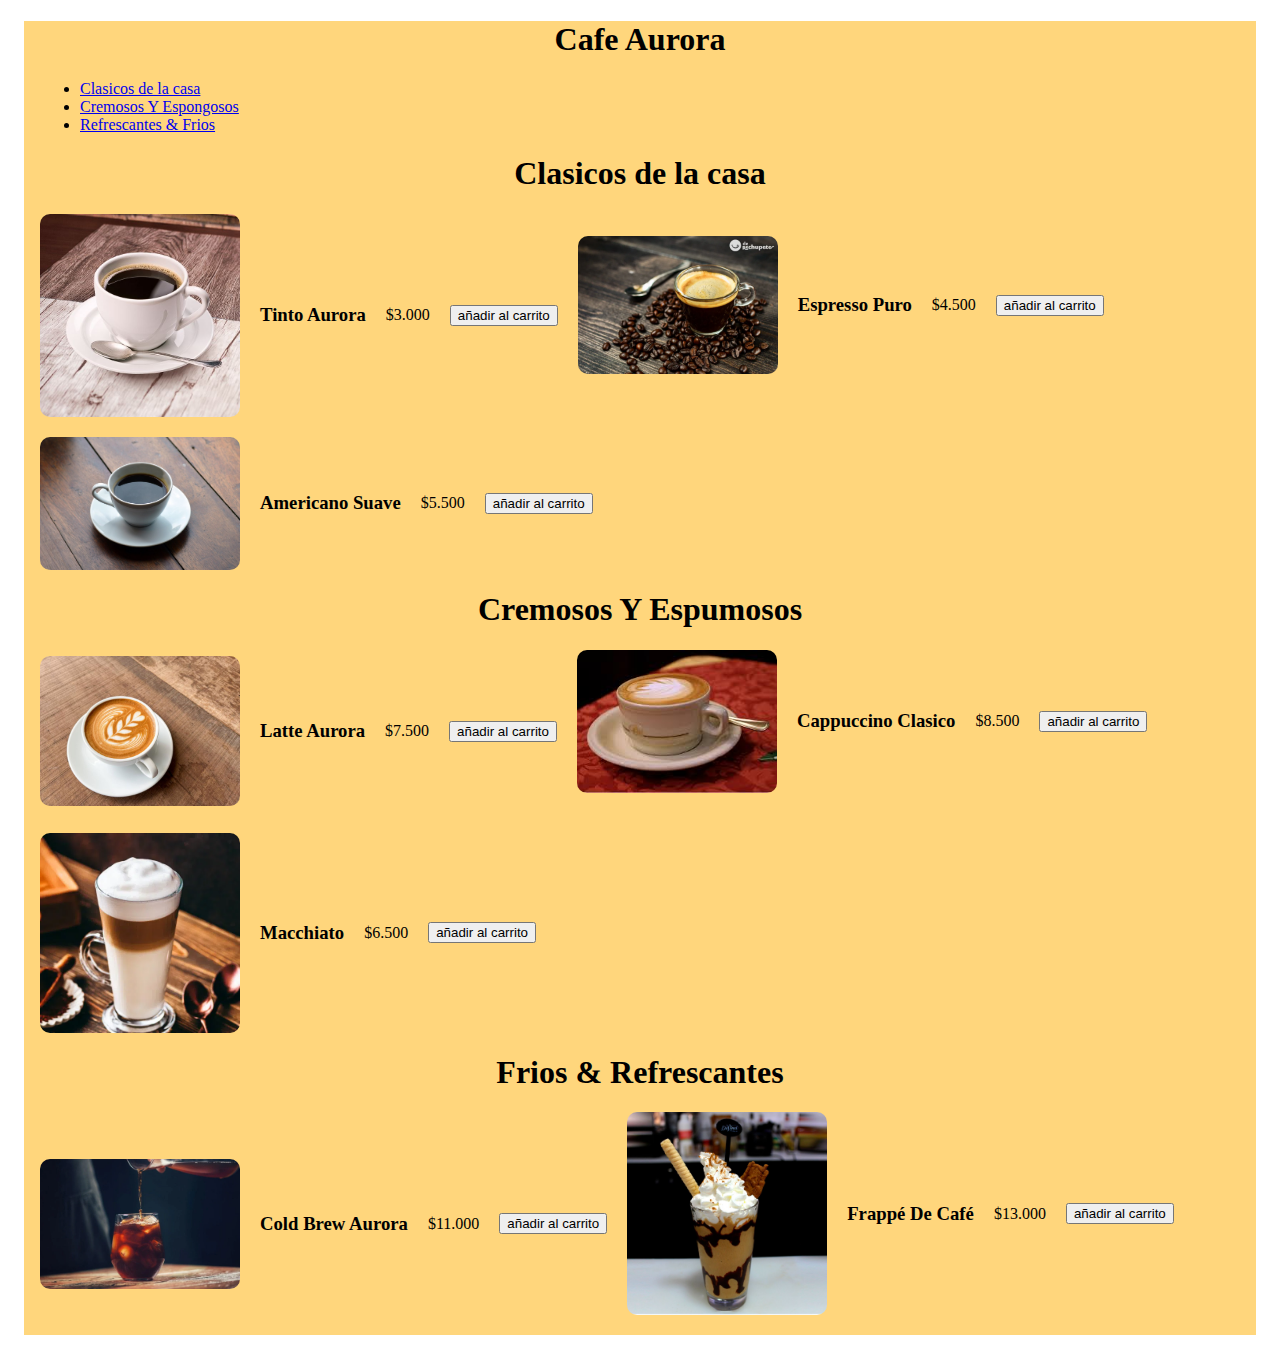
<file: index.html>
<!DOCTYPE html>
<html lang="es">
<head>
    <meta charset="UTF-8">
    <meta name="viewport" content="width=device-width, initial-scale=1.0">
    <title>Cafe Aurora</title>
    <link rel="stylesheet" href="css/style.css">
</head>
<body>
    <div class="container">
        <header>

            <h1>Cafe Aurora</h1>
            <ul>
                <li><a href="#clasicosCasa">Clasicos de la casa</a></li>
                <li><a href="#Cremosos-Y-Espumosos">Cremosos Y Espongosos</a></li>
                <li><a href="#Frios">Refrescantes & Frios</a></li>
            </ul>
        </header>

        <main>

            <section id="clasicosCasa">
                <h1>Clasicos de la casa</h1>

                <div class="productos">
                    <img src="img/TintoAurora.jpg" alt="imagen referencia tinto" class="img-cafes">
                    <h3>Tinto Aurora</h3>
                    <p>$3.000</p>
                    <button>añadir al carrito</button>

                    <div class="productos">
                        <img src="img/espressoPuro.webp" alt="imagen referencia espresso" class="img-cafes">
                        <h3>Espresso Puro</h3>
                        <p>$4.500</p>
                        <button>añadir al carrito</button>
                    </div>
                </div>
                <div class="productos">
                <img src="img/americanoSuave.jpg" alt="imagen referencia cafe amaerica" class="img-cafes">
                <h3>Americano Suave</h3>
                <p>$5.500</p>
                <button>añadir al carrito</button>
                </div>
            </section>

<!-- siguiente seccion. -->
            <section id="Cremosos-Y-Espumosos">

                <h1>Cremosos Y Espumosos</h1>
            <div class="productos">
                    <img src="img/Latte Aurora.jpg" alt="imagen referencia cafe latte" class="img-cafes">
                    <h3>Latte Aurora</h3>
                    <p>$7.500</p>
                    <button>añadir al carrito</button>

                    <div class="productos">
                        <img src="img/cappuccino clasico.jpeg" alt="imagen referencia cappuccino" class="img-cafes">
                        <h3>Cappuccino Clasico</h3>
                        <p>$8.500</p>
                        <button>añadir al carrito</button>
                    </div>
                </div>
                <div class="productos">
                <img src="img/macchiato.webp" alt="imagen referencia cafe macchiato" class="img-cafes">
                <h3>Macchiato</h3>
                <p>$6.500</p>
                <button>añadir al carrito</button>
            </div>
            </section>
  <!-- siguiente seccion -->
            <section id="Frios">
                <h1>Frios & Refrescantes</h1>
                <div class="productos">
                    <img src="img/Cold Brew Aurora.webp" alt="imagen referencia cafe Cold Brew" class="img-cafes">
                    <h3>Cold Brew Aurora</h3>
                    <p>$11.000</p>
                    <button>añadir al carrito</button>

                    <div class="productos">
                        <img src="img/Frappé de Cafe.jpg" alt="imagen referencia Frappe de cafe" class="img-cafes">
                        <h3>Frappé De Café</h3>
                        <p>$13.000</p>
                        <button>añadir al carrito</button>
                    </div>
                </div>
            </section>
        </main>

        <footer>



        </footer>
    </div>
</body>        
</html>
</file>
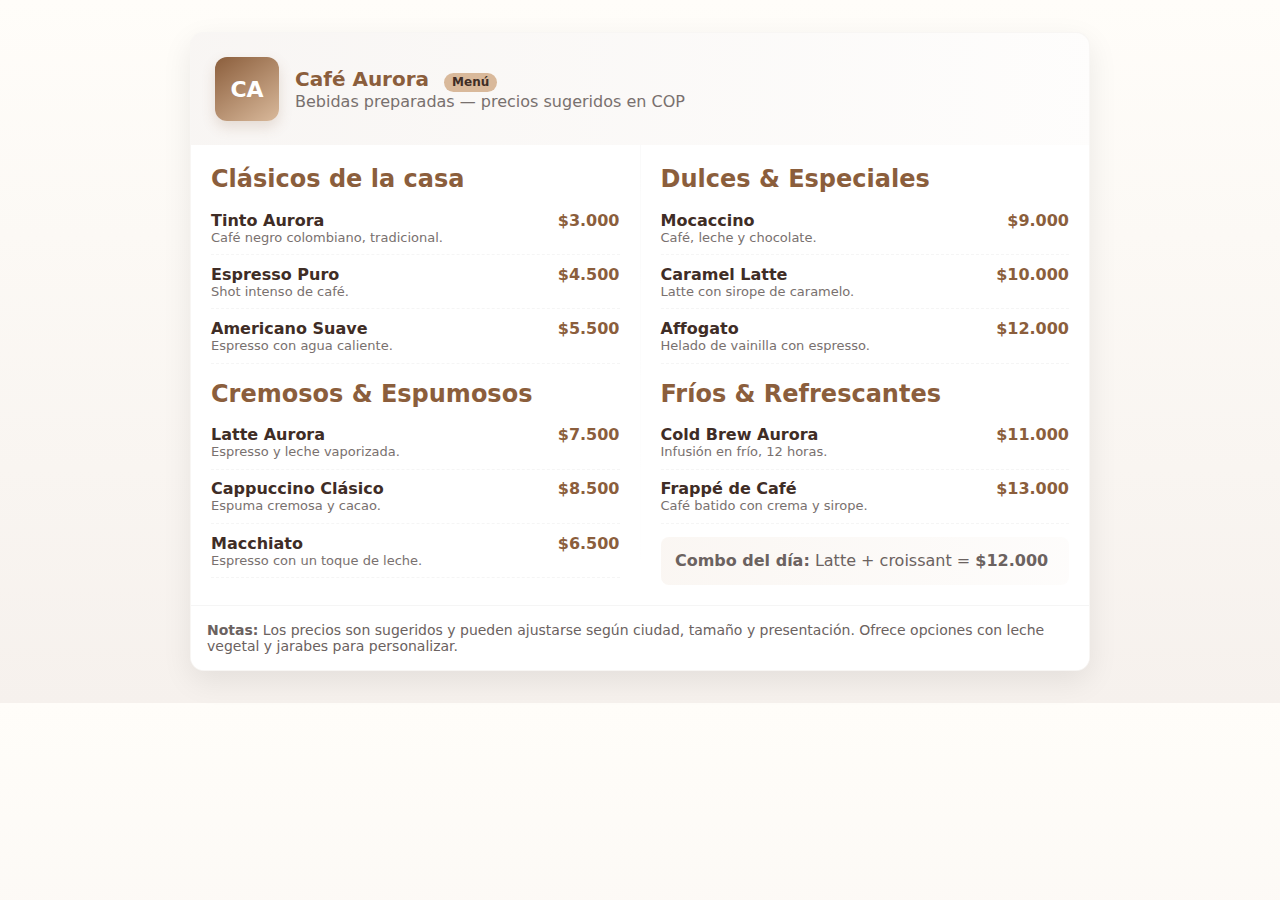
<file: sou.html>
<!doctype html>
<html lang="es">
<head>
  <meta charset="utf-8" />
  <meta name="viewport" content="width=device-width, initial-scale=1" />
  <title>Café Aurora — Menú</title>
  <style>
    :root{
      --bg:#FFFDF9;
      --card:#ffffff;
      --accent:#8B5E3C; /* coffee brown */
      --accent-2:#D9B99B;
      --muted:#6b6260;
      --glass: rgba(255,255,255,0.7);
      font-family: Inter, system-ui, -apple-system, 'Segoe UI', Roboto, 'Helvetica Neue', Arial;
    }
    *{box-sizing:border-box}
    body{
      margin:0;
      background: linear-gradient(180deg,#FFFDF9 0%, #F6F1ED 100%);
      color:var(--muted);
      -webkit-font-smoothing:antialiased;
      -moz-osx-font-smoothing:grayscale;
      padding:2rem;
      display:flex;
      justify-content:center;
      align-items:flex-start;
    }
    .container{
      width:100%;
      max-width:900px;
      background:var(--card);
      border-radius:14px;
      box-shadow:0 10px 30px rgba(0,0,0,0.08);
      overflow:hidden;
      border:1px solid rgba(139,94,60,0.06);
    }
    header{
      display:flex;
      gap:1rem;
      align-items:center;
      padding:1.5rem;
      background:linear-gradient(90deg, rgba(139,94,60,0.06), rgba(217,185,155,0.03));
    }
    .logo{
      width:64px;height:64px;border-radius:12px;display:flex;align-items:center;justify-content:center;
      background:linear-gradient(145deg,var(--accent) 0%, var(--accent-2) 100%);
      color:#fff;font-weight:700;font-size:22px;box-shadow:0 6px 14px rgba(139,94,60,0.18);
    }
    h1{margin:0;font-size:20px;color:var(--accent)}
    p.lead{margin:0;color:var(--muted);opacity:0.9}

    main{display:grid;grid-template-columns:1fr 1fr;gap:1px;background:linear-gradient(180deg,rgba(0,0,0,0.02),transparent)}
    section{padding:1.25rem;background:var(--card)}
    h2{margin:0 0 0.5rem 0;color:var(--accent)}
    ul.menu{list-style:none;padding:0;margin:0}
    li.item{display:flex;justify-content:space-between;padding:0.6rem 0;border-bottom:1px dashed rgba(0,0,0,0.04)}
    .item .meta{display:flex;flex-direction:column}
    .item .name{font-weight:600;color:#3f2d26}
    .item .desc{font-size:13px;color:var(--muted);opacity:0.9}
    .price{font-weight:700;color:var(--accent)}

    .footer-note{padding:1rem;border-top:1px solid rgba(0,0,0,0.04);background:var(--card);font-size:14px;color:var(--muted)}

    /* responsive */
    @media (max-width:740px){
      main{grid-template-columns:1fr}
      body{padding:1rem}
      .logo{width:54px;height:54px;font-size:20px}
    }

    /* small badge */
    .badge{display:inline-block;padding:0.15rem 0.5rem;border-radius:999px;font-size:12px;background:var(--accent-2);color:#3f2d26;margin-left:8px}

    /* combo box */
    .combo{background:linear-gradient(90deg, rgba(217,185,155,0.12), rgba(217,185,155,0.04));padding:0.9rem;border-radius:8px;margin-top:0.8rem}
  </style>
</head>
<body>
  <div class="container" role="main">
    <header>
      <div class="logo">CA</div>
      <div>
        <h1>Café Aurora <span class="badge">Menú</span></h1>
        <p class="lead">Bebidas preparadas — precios sugeridos en COP</p>
      </div>
    </header>

    <main>
      <section aria-labelledby="clasicos">
        <h2 id="clasicos">Clásicos de la casa</h2>
        <ul class="menu">
          <li class="item">
            <div class="meta"><span class="name">Tinto Aurora</span><span class="desc">Café negro colombiano, tradicional.</span></div>
            <div class="price">$3.000</div>
          </li>
          <li class="item">
            <div class="meta"><span class="name">Espresso Puro</span><span class="desc">Shot intenso de café.</span></div>
            <div class="price">$4.500</div>
          </li>
          <li class="item">
            <div class="meta"><span class="name">Americano Suave</span><span class="desc">Espresso con agua caliente.</span></div>
            <div class="price">$5.500</div>
          </li>
        </ul>

        <h2 style="margin-top:1rem">Cremosos & Espumosos</h2>
        <ul class="menu">
          <li class="item"><div class="meta"><span class="name">Latte Aurora</span><span class="desc">Espresso y leche vaporizada.</span></div><div class="price">$7.500</div></li>
          <li class="item"><div class="meta"><span class="name">Cappuccino Clásico</span><span class="desc">Espuma cremosa y cacao.</span></div><div class="price">$8.500</div></li>
          <li class="item"><div class="meta"><span class="name">Macchiato</span><span class="desc">Espresso con un toque de leche.</span></div><div class="price">$6.500</div></li>
        </ul>
      </section>

      <section aria-labelledby="especiales">
        <h2 id="especiales">Dulces & Especiales</h2>
        <ul class="menu">
          <li class="item"><div class="meta"><span class="name">Mocaccino</span><span class="desc">Café, leche y chocolate.</span></div><div class="price">$9.000</div></li>
          <li class="item"><div class="meta"><span class="name">Caramel Latte</span><span class="desc">Latte con sirope de caramelo.</span></div><div class="price">$10.000</div></li>
          <li class="item"><div class="meta"><span class="name">Affogato</span><span class="desc">Helado de vainilla con espresso.</span></div><div class="price">$12.000</div></li>
        </ul>

        <h2 style="margin-top:1rem">Fríos & Refrescantes</h2>
        <ul class="menu">
          <li class="item"><div class="meta"><span class="name">Cold Brew Aurora</span><span class="desc">Infusión en frío, 12 horas.</span></div><div class="price">$11.000</div></li>
          <li class="item"><div class="meta"><span class="name">Frappé de Café</span><span class="desc">Café batido con crema y sirope.</span></div><div class="price">$13.000</div></li>
        </ul>

        <div class="combo">
          <strong>Combo del día:</strong> Latte + croissant = <strong>$12.000</strong>
        </div>
      </section>
    </main>

    <div class="footer-note">
      <strong>Notas:</strong> Los precios son sugeridos y pueden ajustarse según ciudad, tamaño y presentación. Ofrece opciones con leche vegetal y jarabes para personalizar.
    </div>
  </div>
</body>
</html>
</file>
<file: css/style.css>
:root{
    --bg:#ffd67c;
    --card:#ffffff;
    --acent:#8B5E3C;
    --acent-2:#D9B99B;
    --muted:#6b6260;
    --glass: rgba(255,255,255,0.7);
}
.container{
    background-color: var(--bg);
    max-width: 1200px;
    margin: auto;
    padding: 0 1rem;
}
h1{
    text-align: center;
}
#Clasicos-de-la-casa{
    background-color: #8B5E3C;
}
.img-cafes{
    width: 200px;
    height: auto;
    border-radius: 10px;
}
.productos{
    display: flex;
    align-items: center;
    gap: 20px;
    margin-bottom: 20px;
}
</file>
